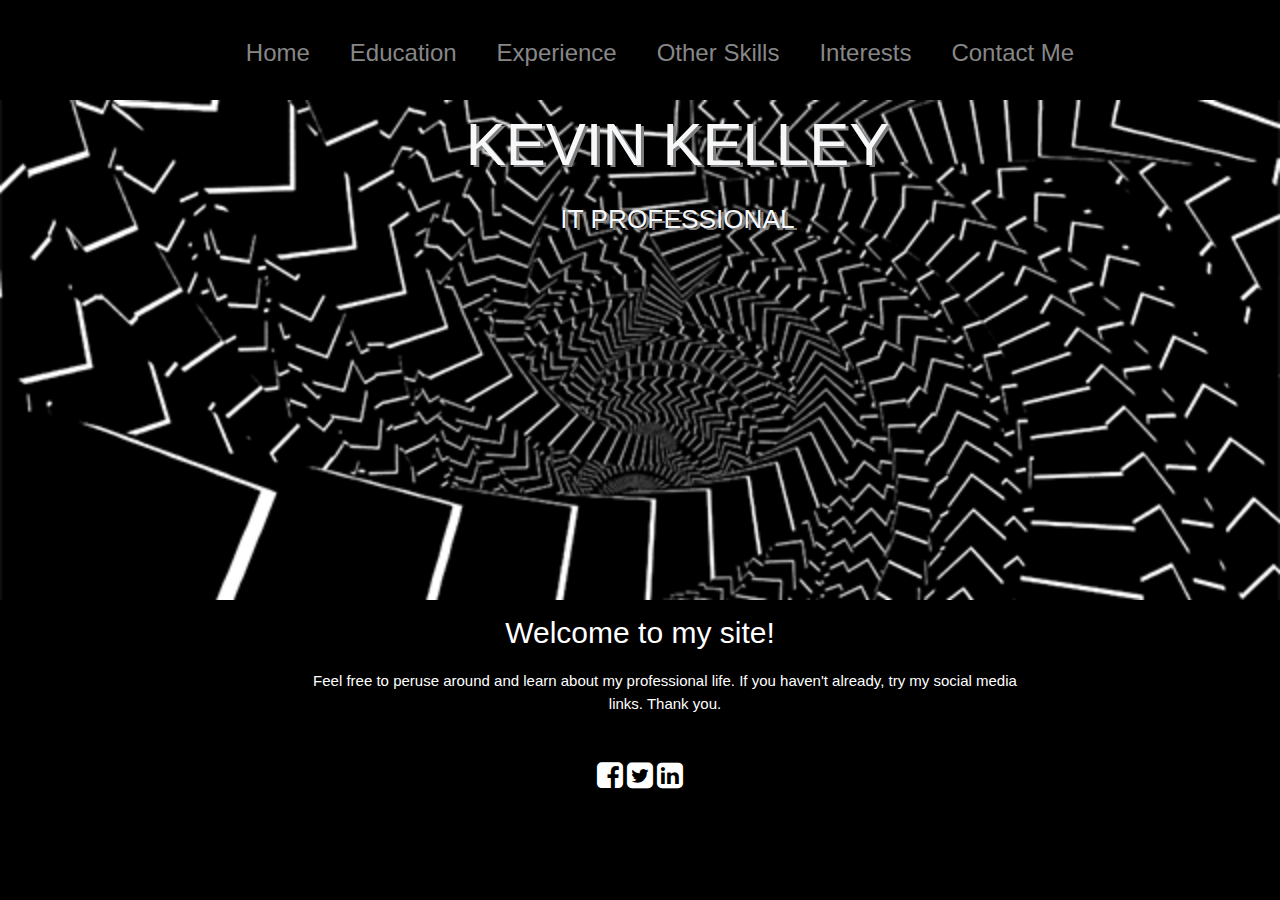
<file: index.html>
<!DOCTYPE html>
<html>

<head>
    <title>Kevin Kelley's Site</title>
    <link rel="stylesheet" href="w3-4.css">
    <link rel="stylesheet" href="https://www.w3schools.com/w3css/4/w3.css">
    <link rel="stylesheet" href="https://cdnjs.cloudflare.com/ajax/libs/font-awesome/4.6.3/css/font-awesome.min.css">
    <link rel="stylesheet" href="style.css">
    <link rel="stylesheet" media="screen and (max-width: 480px)" href="style-mobile.css">
</head>

<body class="w3-black">
    <div class="nav-header w3-black">
        <div class="nav-div">
            <ul class="nav-bar">
                <li><a class="nav-bar-link" href="index.html">Home</a>
                </li>
                <li><a class="nav-bar-link" href="education.html">Education</a>
                </li>
                <li><a class="nav-bar-link" href="experience.html">Experience</a>
                </li>
                <li><a class="nav-bar-link" href="skills.html">Other Skills</a>
                </li>
                <li><a class="nav-bar-link" href="interests.html">Interests</a>
                </li>
                <li><a class="nav-bar-link" href="contact.html">Contact Me</a>
                </li>

            </ul>
        </div>
    </div>

    <div class="main-header-home">
        <h1 class="main-header-title">Kevin Kelley</h1>
        <p class="main-header-title2">IT Professional</p>
    </div>

    <h2>Welcome to my site!</h2>
    <div class="intro">
        <p> Feel free to peruse around and learn about my professional life. If you haven't already, try my social media links. Thank you.
        </p>
    </div>

    <div class="footer w3-black">
        <a href="https://www.facebook.com/kelleyk95"><i class="fa fa-facebook-square fa-2x" aria-hidden="true"></i></a>
        <a href="https://twitter.com/elkevinkelley"><i class="fa fa-twitter-square fa-2x" aria-hidden="true"></i></a>
        <a href="https://www.linkedin.com/in/kevin-kelley-a60a50a4/"><i class="fa fa-linkedin-square fa-2x" aria-hidden="true"></i></a>

    </div>
</body>

</html>
</file>
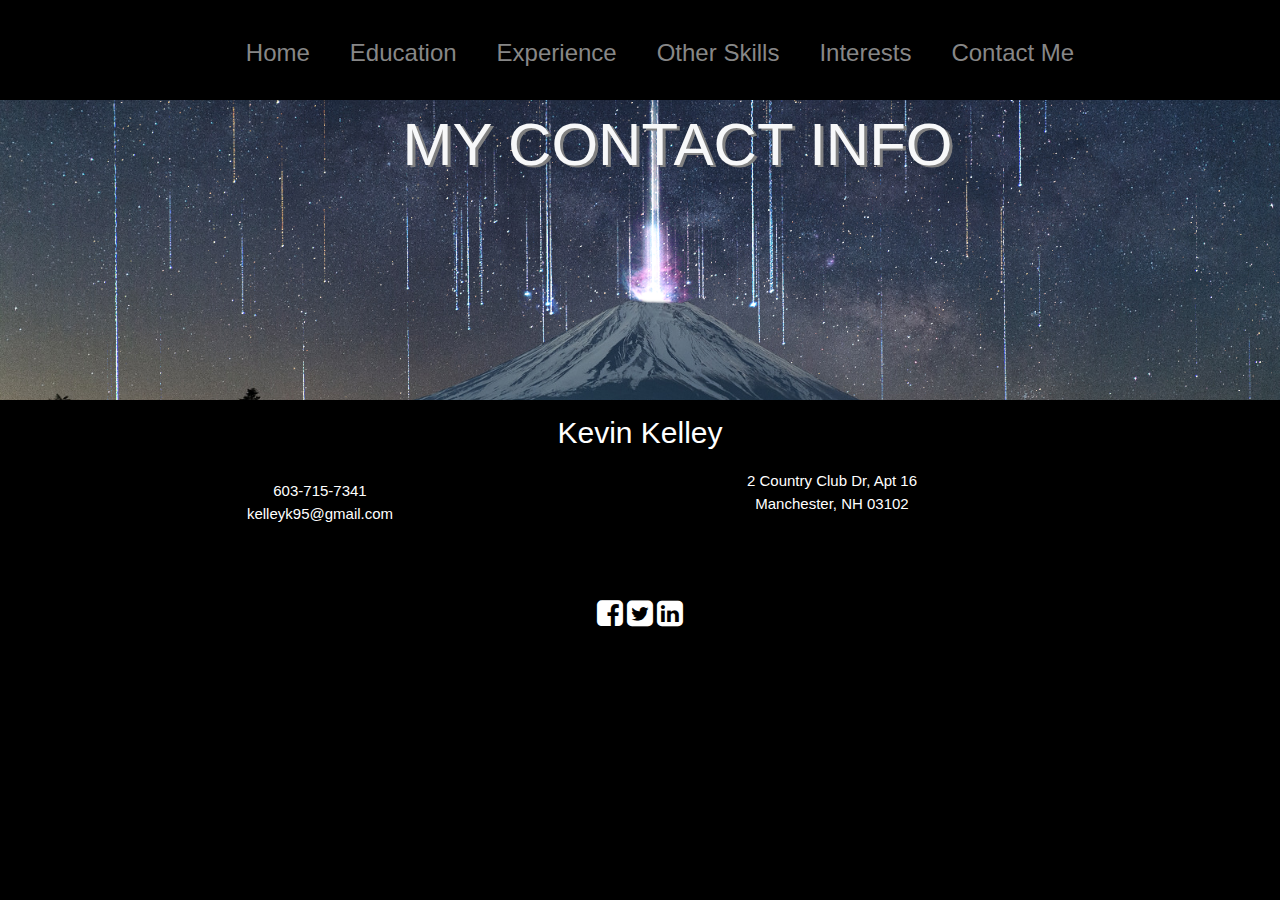
<file: contact.html>
<!DOCTYPE html>
<html>

<head>
    <title>Kevin Kelley's Site</title>
    <link rel="stylesheet" href="w3-4.css">
    <link rel="stylesheet" href="https://www.w3schools.com/w3css/4/w3.css">
    <link rel="stylesheet" href="https://cdnjs.cloudflare.com/ajax/libs/font-awesome/4.6.3/css/font-awesome.min.css">
    <link rel="stylesheet" href="style.css">
    <link rel="stylesheet" media="screen and (max-width: 480px)" href="style-mobile.css">
</head>

<body class="w3-black">
    <div class="nav-header w3-black">
        <div class="nav-div">
            <ul class="nav-bar">
                <li><a class="nav-bar-link" href="index.html">Home</a>
                </li>
                <li><a class="nav-bar-link" href="education.html">Education</a>
                </li>
                <li><a class="nav-bar-link" href="experience.html">Experience</a>
                </li>
                <li><a class="nav-bar-link" href="skills.html">Other Skills</a>
                </li>
                <li><a class="nav-bar-link" href="interests.html">Interests</a>
                </li>
                <li><a class="nav-bar-link" href="contact.html">Contact Me</a>
                </li>
            </ul>
        </div>
    </div>

    <div class="main-header-contact">
        <h1 class="main-header-title">My Contact Info</h1>

    </div>

    <h2>Kevin Kelley</h2>

    <div class="left">
        <p>603-715-7341
            <br> kelleyk95@gmail.com
        </p>
    </div>
    <div class="intro">
        <p>2 Country Club Dr, Apt 16
            <br> Manchester, NH 03102</p>
    </div>
    <br>

    <div class="footer w3-black">
        <a href="https://www.facebook.com/kelleyk95"><i class="fa fa-facebook-square fa-2x" aria-hidden="true"></i></a>
        <a href="https://twitter.com/elkevinkelley"><i class="fa fa-twitter-square fa-2x" aria-hidden="true"></i></a>
        <a href="https://www.linkedin.com/in/kevin-kelley-a60a50a4/"><i class="fa fa-linkedin-square fa-2x" aria-hidden="true"></i></a>

    </div>
</body>

</html>
</file>
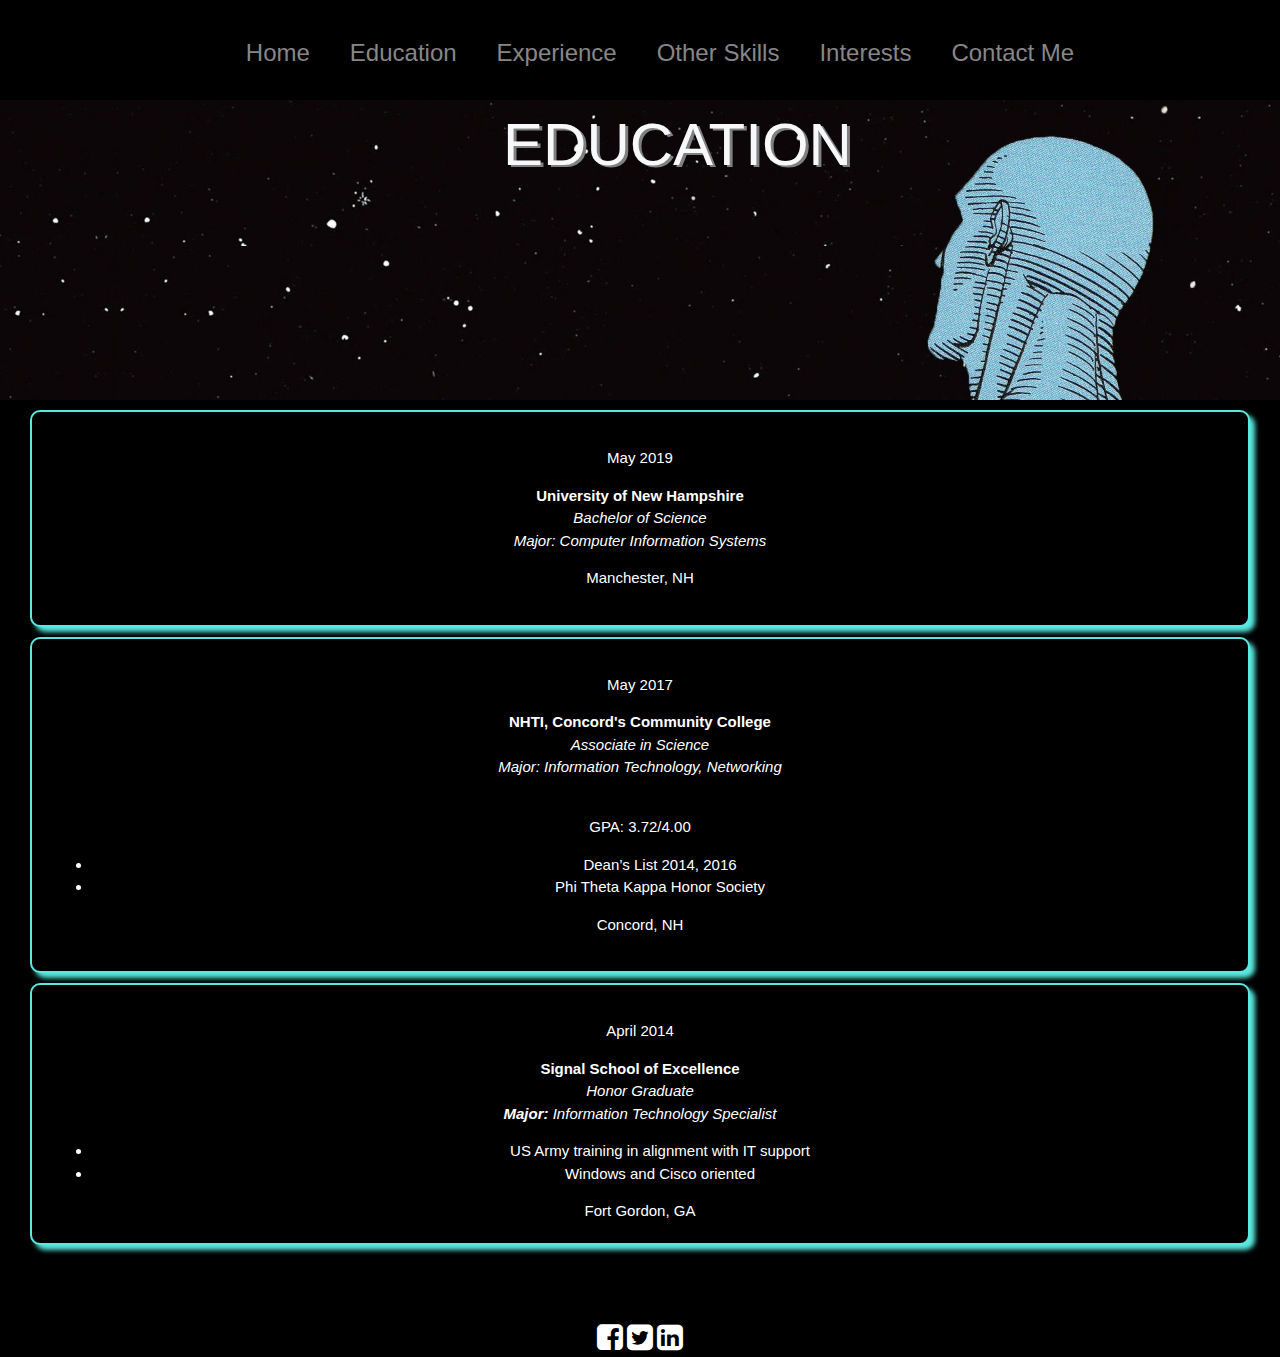
<file: education.html>
<!DOCTYPE html>
<html>

<head>
    <title>Kevin Kelley's Site</title>
    <link rel="stylesheet" href="w3-4.css">
    <link rel="stylesheet" href="https://www.w3schools.com/w3css/4/w3.css">
    <link rel="stylesheet" href="https://cdnjs.cloudflare.com/ajax/libs/font-awesome/4.6.3/css/font-awesome.min.css">
    <link rel="stylesheet" href="style.css">
    <link rel="stylesheet" media="screen and (max-width: 480px)" href="style-mobile.css">
</head>

<body class="w3-black">
    <div class="nav-header w3-black">
        <div class="nav-div">
            <ul class="nav-bar">
                <li><a class="nav-bar-link" href="index.html">Home</a>
                </li>
                <li><a class="nav-bar-link" href="education.html">Education</a>
                </li>
                <li><a class="nav-bar-link" href="experience.html">Experience</a>
                </li>
                <li><a class="nav-bar-link" href="skills.html">Other Skills</a>
                </li>
                <li><a class="nav-bar-link" href="interests.html">Interests</a>
                </li>
                <li><a class="nav-bar-link" href="contact.html">Contact Me</a>
                </li>
            </ul>
        </div>
    </div>

    <div class="main-header-education">
        <h1 class="main-header-title">Education</h1>
    </div>

    <div class="card-experience w3-black">
        <div>
            <p>May 2019</p>
        </div>
        <div class="into">
            <p><b>University of New Hampshire </b>
                <br>
                <i>Bachelor of Science<br>
            Major: Computer Information Systems</i>
            </p>

        </div>
        <div>
            <p>Manchester, NH</p>
        </div>
    </div>

    <div class="card-experience w3-black">
        <div>
            <p>May 2017</p>
        </div>
        <div class="into">
            <p><b>NHTI, Concord's Community College</b>
                <br>
                <i>Associate in Science<br>
            Major: Information Technology, Networking</i>
            </p>
            <br> GPA: 3.72/4.00
            <ul>
                <li>Dean’s List 2014, 2016</li>
                <li>Phi Theta Kappa Honor Society</li>
            </ul>

        </div>
        <div>
            <p>Concord, NH</p>
        </div>
    </div>

    <div class="card-experience w3-black">
        <div>
            <p>April 2014</p>
        </div>
        <div class="into">
            <p><b>Signal School of Excellence</b>
                <br>
                <i>Honor Graduate<br>
            <b>Major:</b> Information Technology Specialist</i>
                <br>
            </p>
            <ul>
                <li>US Army training in alignment with IT support</li>
                <li>Windows and Cisco oriented</li>
            </ul>

        </div>
        <div>
            Fort Gordon, GA
        </div>
    </div>

    <br>

    <div class="footer w3-black">
        <a href="https://www.facebook.com/kelleyk95"><i class="fa fa-facebook-square fa-2x" aria-hidden="true"></i></a>
        <a href="https://twitter.com/elkevinkelley"><i class="fa fa-twitter-square fa-2x" aria-hidden="true"></i></a>
        <a href="https://www.linkedin.com/in/kevin-kelley-a60a50a4/"><i class="fa fa-linkedin-square fa-2x" aria-hidden="true"></i></a>
    </div>
</body>

</html>
</file>
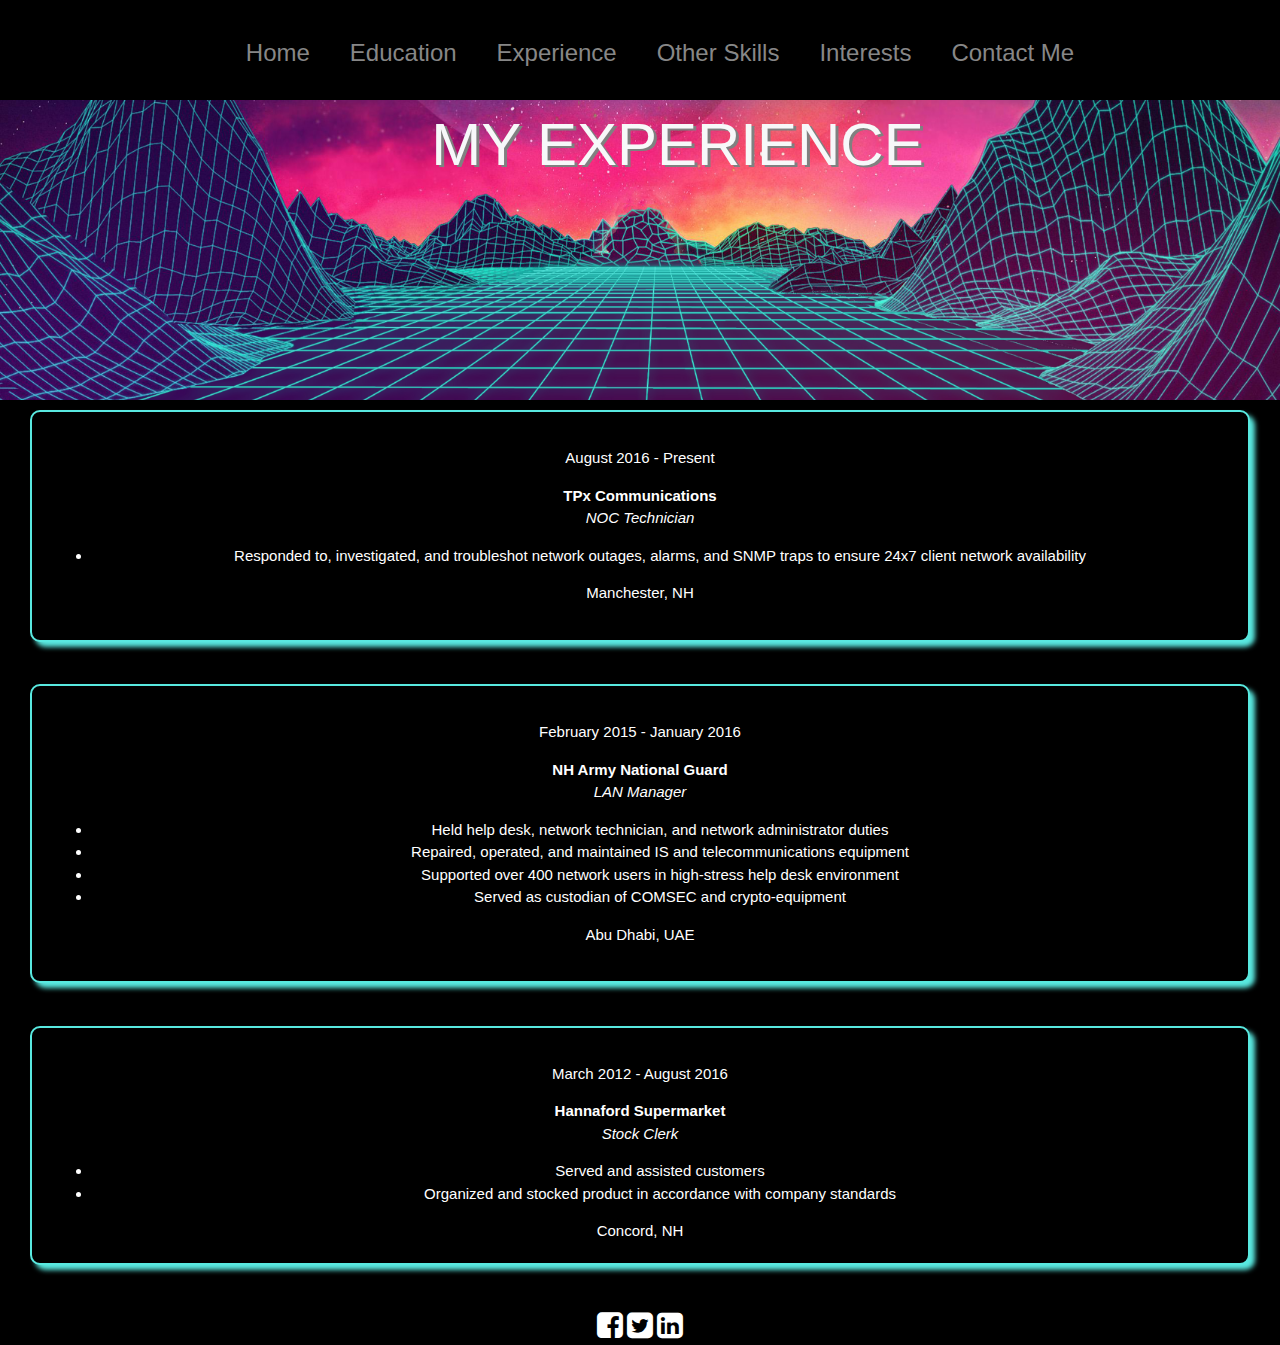
<file: experience.html>
<!DOCTYPE html>
<html>

<head>
    <title>Kevin Kelley's Site</title>
    <link rel="stylesheet" href="w3-4.css">
    <link rel="stylesheet" href="https://www.w3schools.com/w3css/4/w3.css">
    <link rel="stylesheet" href="https://cdnjs.cloudflare.com/ajax/libs/font-awesome/4.6.3/css/font-awesome.min.css">
    <link rel="stylesheet" href="style.css">
    <link rel="stylesheet" media="screen and (max-width: 480px)" href="style-mobile.css">
</head>

<body class="w3-black">
    <div class="nav-header w3-black">
        <div class="nav-div">
            <ul class="nav-bar">
                <li><a class="nav-bar-link" href="index.html">Home</a>
                </li>
                <li><a class="nav-bar-link" href="education.html">Education</a>
                </li>
                <li><a class="nav-bar-link" href="experience.html">Experience</a>
                </li>
                <li><a class="nav-bar-link" href="skills.html">Other Skills</a>
                </li>
                <li><a class="nav-bar-link" href="interests.html">Interests</a>
                </li>
                <li><a class="nav-bar-link" href="contact.html">Contact Me</a>
                </li>
            </ul>
        </div>
    </div>

    <div class="main-header-experience">
        <h1 class="main-header-title">My Experience</h1>
    </div>

    <div class="card-experience w3-black">
        <div class="into">
            <p>August 2016 - Present</p>
        </div>
        <div class="into">
            <p>
                <b>TPx Communications</b>
                <br>
                <i>NOC Technician</i>
            </p>
            <ul>
                <li>Responded to, investigated, and troubleshot network outages, alarms, and SNMP traps to ensure 24x7 client network availability</li>
            </ul>

        </div>
        <div class="into">
            <p>Manchester, NH</p>
        </div>
    </div>

    <br>

    <div class="card-experience w3-black">
        <div>
            <p>
                February 2015 - January 2016
            </p>
        </div>
        <div class="into">
            <p>
                <b>NH Army National Guard</b>
                <br>
                <i>LAN Manager</i>
            </p>
            <ul>
                <li>Held help desk, network technician, and network administrator duties</li>
                <li>Repaired, operated, and maintained IS and telecommunications equipment</li>
                <li>Supported over 400 network users in high-stress help desk environment</li>
                <li>Served as custodian of COMSEC and crypto-equipment</li>
            </ul>

        </div>
        <div>
            <p>Abu Dhabi, UAE</p>
        </div>
    </div>

    <br>

    <div class="card-experience w3-black">
        <div>
            <p>
                March 2012 - August 2016
                <p>
        </div>
        <div class="into">
            <p>
                <b>Hannaford Supermarket</b>
                <br>
                <i>Stock Clerk</i>
                <ul>
                    <li>Served and assisted customers</li>
                    <li>Organized and stocked product in accordance with company standards</li>
                </ul>
        </div>
        <div>
            Concord, NH
        </div>
    </div>


    <div class="footer w3-black">
        <a href="https://www.facebook.com/kelleyk95"><i class="fa fa-facebook-square fa-2x" aria-hidden="true"></i></a>
        <a href="https://twitter.com/elkevinkelley"><i class="fa fa-twitter-square fa-2x" aria-hidden="true"></i></a>
        <a href="https://www.linkedin.com/in/kevin-kelley-a60a50a4/"><i class="fa fa-linkedin-square fa-2x" aria-hidden="true"></i></a>
    </div>

</body>

</html>
</file>
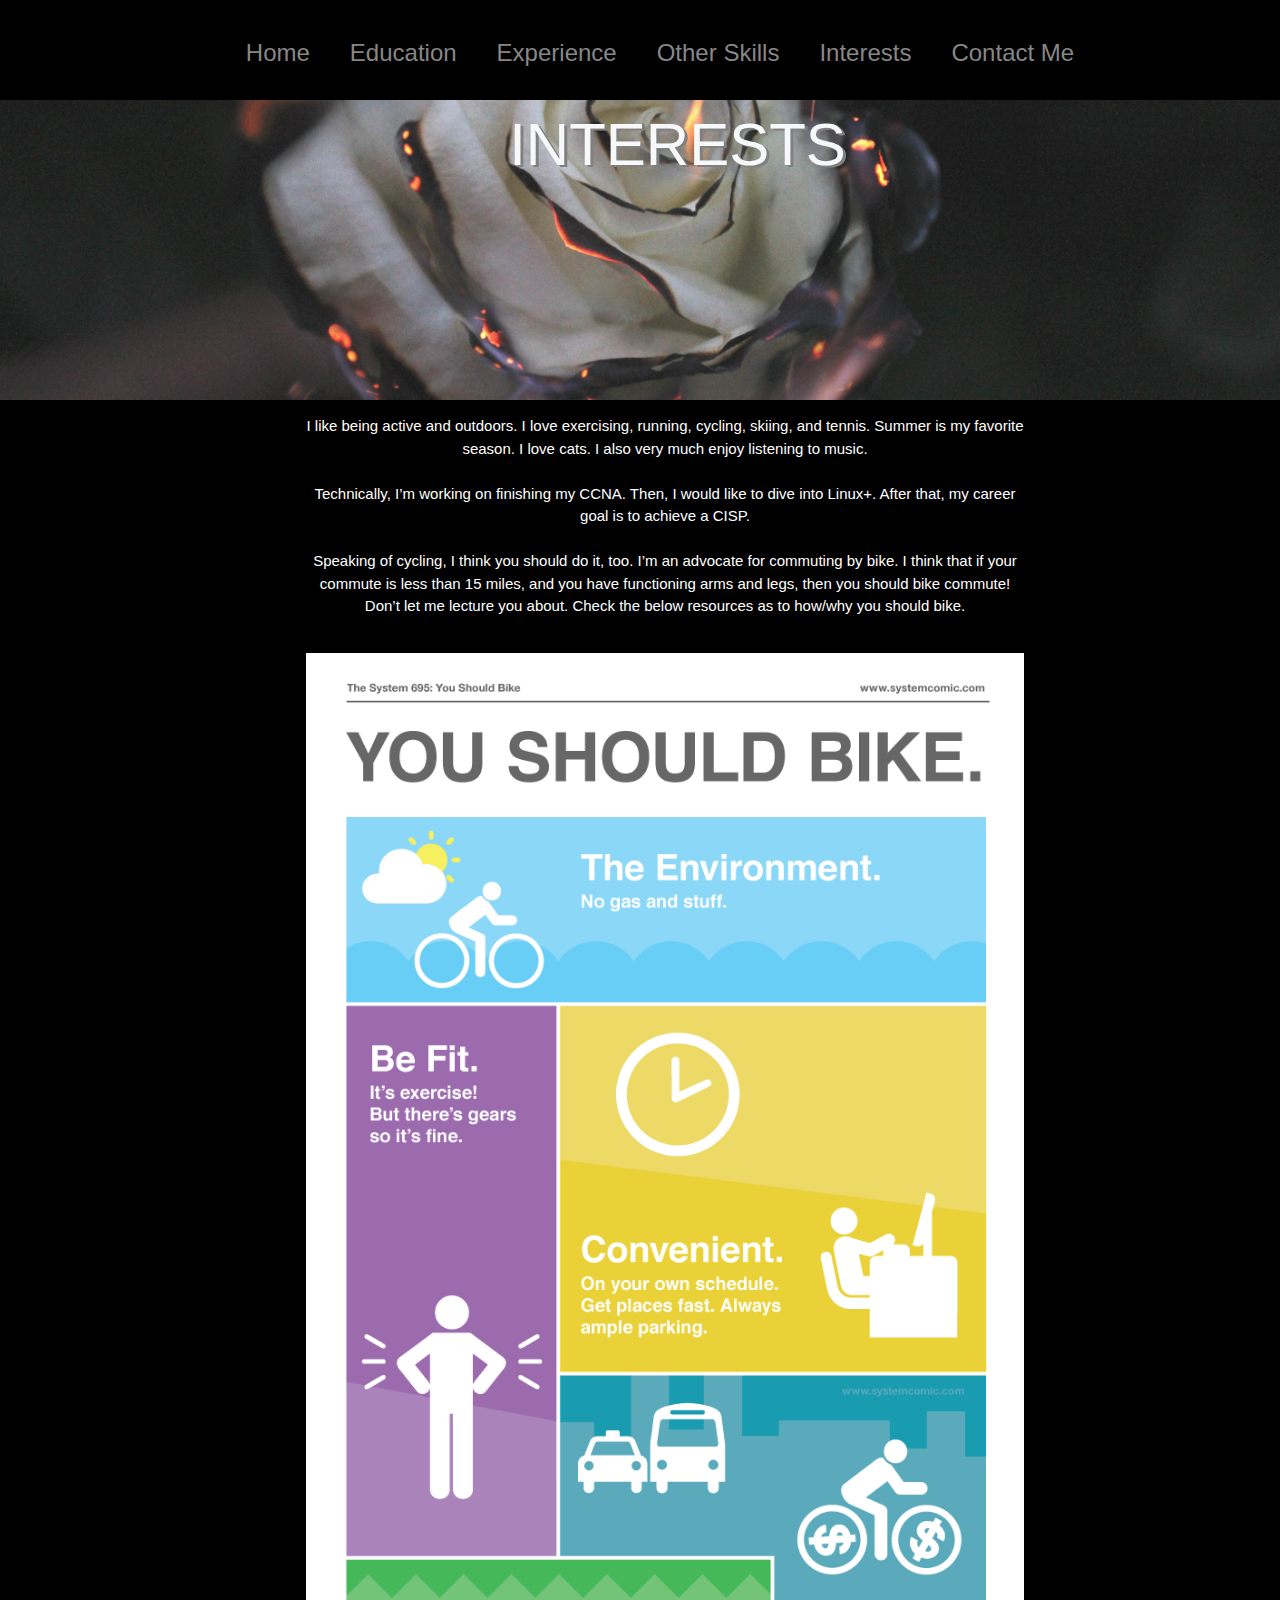
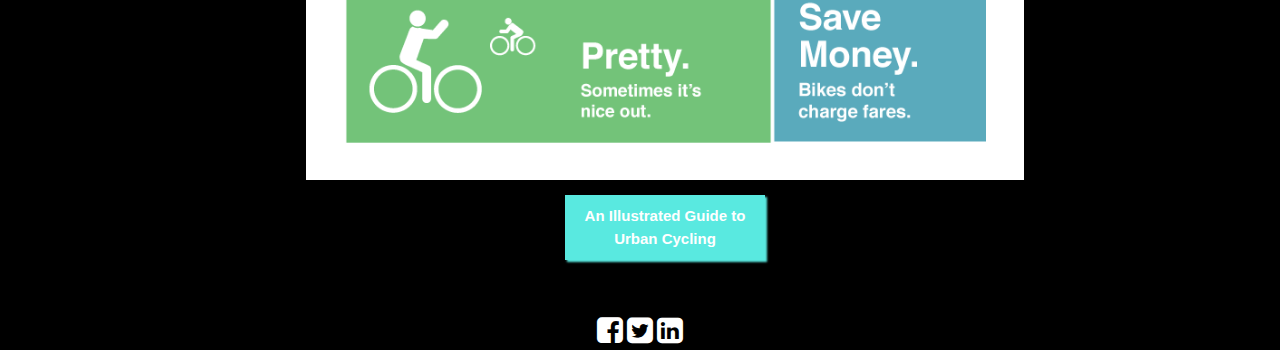
<file: interests.html>
<!DOCTYPE html>
<html>

<head>
    <title>Kevin Kelley's Site</title>
    <link rel="stylesheet" href="w3-4.css">
    <link rel="stylesheet" href="https://www.w3schools.com/w3css/4/w3.css">
    <link rel="stylesheet" href="https://cdnjs.cloudflare.com/ajax/libs/font-awesome/4.6.3/css/font-awesome.min.css">
    <link rel="stylesheet" href="style.css">
    <link rel="stylesheet" media="screen and (max-width: 480px)" href="style-mobile.css">
</head>

<body class="w3-black">
    <div class="nav-header w3-black">
        <div class="nav-div">
            <ul class="nav-bar">
                <li><a class="nav-bar-link" href="index.html">Home</a>
                </li>
                <li><a class="nav-bar-link" href="education.html">Education</a>
                </li>
                <li><a class="nav-bar-link" href="experience.html">Experience</a>
                </li>
                <li><a class="nav-bar-link" href="skills.html">Other Skills</a>
                </li>
                <li><a class="nav-bar-link" href="interests.html">Interests</a>
                </li>
                <li><a class="nav-bar-link" href="contact.html">Contact Me</a>
                </li>
            </ul>
        </div>
    </div>

    <div class="main-header-interests">
        <h1 class="main-header-title">Interests</h1>
    </div>

    <div class="intro">
        <p> I like being active and outdoors. I love exercising, running, cycling, skiing, and tennis. Summer is my favorite season. I love cats. I also very much enjoy listening to music.
            <br>
            <br> Technically, I’m working on finishing my CCNA. Then, I would like to dive into Linux+. After that, my career goal is to achieve a CISP.
            <br>
            <br> Speaking of cycling, I think you should do it, too. I’m an advocate for commuting by bike. I think that if your commute is less than 15 miles, and you have functioning arms and legs, then you should bike commute! Don’t let me lecture you about. Check the below resources as to how/why you should bike.
        </p>
        <img src="imgs/RU8wAiu.gif" alt="Infographic about cycling">
        <a href="https://issuu.com/hellovanessaro/docs/book_print" class="button-interests"> An Illustrated Guide to Urban Cycling </a>
    </div>

    <div class="footer w3-black">

        <a href="https://www.facebook.com/kelleyk95"><i class="fa fa-facebook-square fa-2x" aria-hidden="true"></i></a>
        <a href="https://twitter.com/elkevinkelley"><i class="fa fa-twitter-square fa-2x" aria-hidden="true"></i></a>
        <a href="https://www.linkedin.com/in/kevin-kelley-a60a50a4/"><i class="fa fa-linkedin-square fa-2x" aria-hidden="true"></i></a>

    </div>
</body>

</html>
</file>
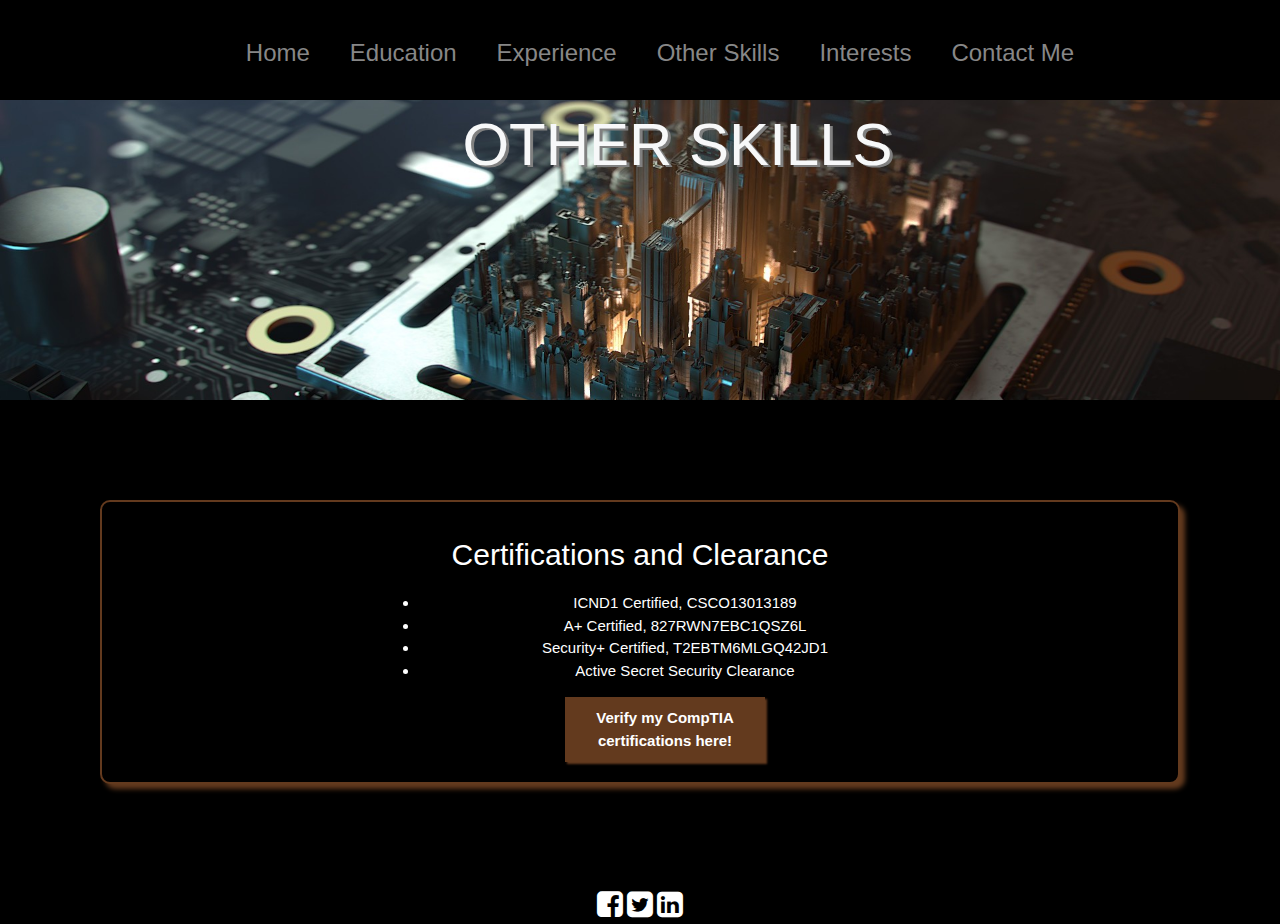
<file: skills.html>
<!DOCTYPE html>
<html>

<head>
    <title>Kevin Kelley's Site</title>
    <link rel="stylesheet" href="w3-4.css">
    <link rel="stylesheet" href="https://www.w3schools.com/w3css/4/w3.css">
    <link rel="stylesheet" href="https://cdnjs.cloudflare.com/ajax/libs/font-awesome/4.6.3/css/font-awesome.min.css">
    <link rel="stylesheet" href="style.css">
    <link rel="stylesheet" media="screen and (max-width: 480px)" href="style-mobile.css">
</head>

<body class="w3-black">
    <div class="nav-header w3-black">
        <div class="nav-div">
            <ul class="nav-bar">
                <li><a class="nav-bar-link" href="index.html">Home</a>
                </li>
                <li><a class="nav-bar-link" href="education.html">Education</a>
                </li>
                <li><a class="nav-bar-link" href="experience.html">Experience</a>
                </li>
                <li><a class="nav-bar-link" href="skills.html">Other Skills</a>
                </li>
                <li><a class="nav-bar-link" href="interests.html">Interests</a>
                </li>
                <li><a class="nav-bar-link" href="contact.html">Contact Me</a>
                </li>
            </ul>
        </div>
    </div>


    <div class="main-header-skills">
        <h1 class="main-header-title">Other Skills</h1>
    </div>

    <div class="card w3-black">

        <h2>Certifications and Clearance</h2>

        <div class="intro">

            <ul>
                <li>ICND1 Certified, CSCO13013189</li>
                <li>A+ Certified, 827RWN7EBC1QSZ6L</li>
                <li>Security+ Certified, T2EBTM6MLGQ42JD1</li>
                <li>Active Secret Security Clearance</li>
            </ul>

            <a href="http://verify.comptia.org/" class="button"> Verify my CompTIA certifications here! </a>
        </div>
    </div>


    <div class="footer w3-black">
        <a href="https://www.facebook.com/kelleyk95"><i class="fa fa-facebook-square fa-2x" aria-hidden="true"></i></a>
        <a href="https://twitter.com/elkevinkelley"><i class="fa fa-twitter-square fa-2x" aria-hidden="true"></i></a>
        <a href="https://www.linkedin.com/in/kevin-kelley-a60a50a4/"><i class="fa fa-linkedin-square fa-2x" aria-hidden="true"></i></a>
    </div>
</body>

</html>
</file>
<file: style.css>
* {
    box-sizing: border-box;
}

body {
    color: #878787;
    margin: 0;
    font-family: sans-serif;
    text-align: center;
    align-content: center;
}

img {
    max-width: 100%;
    padding-top: 20px;
	padding-bottom: 20px;    
}

a {
    text-decoration: none;
}

a:hover {
    text-decoration: underline;
}

h1 {
    animation-name: mymove;
    animation-duration: .3s;
    animation-iteration-count: 3;
}

.nav-header {
    background: #f0f5f5;
    height: 100px;
    display: flex;
}

.nav-div {
    margin: auto;
}

.logo-img {
    width: 120px;
    margin-left: 20px;
}

.search-icon {
    margin: 30px;
}

.nav-bar {
    list-style-type: none;
    display: flex;
}

.nav-bar-link {
	display: flex;
    color: #878787;
    font-size: 24px;
    padding: 20px;
}

.main-header-home {
    height: 500px;
    background: url("imgs/LJWbdkW.gif") no-repeat center;
    background-size: cover;
}

.main-header-contact {
    height: 300px;
    background: url("imgs/08HVpfD.png") no-repeat center;
    background-size: cover;
}

.main-header-experience {
    height: 300px;
    background: url("imgs/galaxyRender.jpg") no-repeat center;
    background-size: cover;
}

.main-header-education {
    height: 300px;
    background: url("imgs/CIIbJj4.jpg") no-repeat center;
    background-size: cover;
}

.main-header-skills {
    height: 300px;
    background: url("imgs/cpuCity.jpg") no-repeat center;
    background-size: cover;
}

.main-header-interests {
    height: 300px;
    background: url("imgs/rose.jpg") no-repeat center;
    background-size: cover;
}

.main-header-title {
    text-align: center;
    font-size: 4em;
    color: #f7f8f9;
    text-transform: uppercase;
    font-weight: normal;
    padding-left: 75px;
    text-shadow: 3px 2px grey;
    margin-top: 0;
    padding-top: 0;
    padding-bottom: 0
}

.main-header-title2 {
    text-align: center;
    font-size: 1.75em;
    color: #f7f8f9;
    text-transform: uppercase;
    font-weight: normal;
    padding-left: 75px;
    text-shadow: 3px 2px grey;
    margin-top: 0;
    padding-top: 0;
    animation-name: mymove;
    animation-duration: 1s;
}

.main-header-intro {
    text-align: center;
    line-height: 1.5em;
    width: 50%;
    margin: auto;
    padding: 40px;
    color: white;

}

.intro {
    width: 60%;
    margin: auto;
    text-align: center;
    padding-left: 50px;
}

.left {
    width: 50%;
    float:left;
}

.button {
    display: block;
    background-color: #633a1e;
    margin: 10px;
    text-decoration: none;
    color: white;
    box-shadow: 2px 2px 2px #633a1e;
    font-weight: bold;
    margin: 0 auto;
    width: 200px;
    border: solid 10px #633a1e;
    align-content: center;            
}

.button-interests {
    display: block;
    background-color: #59e9e0;
    margin: 10px;
    text-decoration: none;
    color: white;
    box-shadow: 2px 2px 2px #59e9e0;
    font-weight: bold;
    margin: 0 auto;
    width: 200px;
    border: solid 10px #59e9e0;
    align-content: center;
    margin-bottom: 50px;
}

.box {
    display: flex;
    width: 80%;
    margin: auto;
}

.card {
    padding: 20px;
    text-align: center;
	border-color: #633a1e;
	border-style: solid;
	border-width: 2px;
	margin: 100px;
	border-radius: 10px;
	box-shadow: 5px 5px 5px #633a1e;
	background-color: #f0f5f5;
 }

 .card-experience{
 	padding: 20px;
    text-align: center;
	border-color: #59e9e0;
	border-style: solid;
	border-width: 2px;
    margin-left: 30px;
    margin-right: 30px;
	margin-top: 10px;
	margin-bottom:10px;
	border-radius: 10px;
	box-shadow: 5px 5px 5px #59e9e0;
	background-color: #f0f5f5;
 }

.footer {
    align-content: center;
    height: 40px;
    background: #f0f5f5;
    padding: 5px;
    margin-top: 40px;
}

@keyframes mymove {
    0%   {font-size: 4em;}
    50%  {font-size: 3em;}
}
</file>
<file: style-mobile.css>
* {
    box-sizing: border-box;
}

body {
    color: #878787;
    margin: 0;
    font-family: sans-serif;
    text-align: center;
}

img {
    max-width: 100%;
    padding-top: 20px;
    padding-bottom: 20px;
}

a {
    text-decoration: none;
}

a:hover {
    text-decoration: underline;
}

.nav-header {
    background: #f0f5f5;
    height: 120px;
    display: block;
}

.nav-div {
    margin: auto;
}
.logo-img {
    width: 120px;
    margin-left: 20px;
}
.search-icon {
    margin: 30px;
}
.nav-bar {
    list-style-type: none;
    display: block;
}
.nav-bar-link {
    display: block;
    overflow-x: auto;
    color: #878787;
    font-size: 12px;
    padding: 0px;
}
.main-header-home {
    height: 200px;
    background: url("imgs/LJWbdkW.gif") no-repeat center;
    background-size: cover;
}
.main-header-contact {
    height: 150px;
    background: url("imgs/08HVpfD.png") no-repeat center;
    background-size: cover;
}
.main-header-experience {
    height: 300px;
    background: url("imgs/galaxyRender.jpg") no-repeat center;
    background-size: cover;
}
.main-header-education {
    height: 300px;
    background: url("imgs/CIIbJj4.jpg") no-repeat center;
    background-size: cover;
}
.main-header-skills {
    height: 300px;
    background: url("imgs/cpuCity.jpg") no-repeat center;
    background-size: cover;
}
.main-header-interests {
    height: 300px;
    background: url("imgs/rose.jpg") no-repeat center;
    background-size: cover;
}
.main-header-title {
    text-align: center;
    font-size: 2em;
    color: #f7f8f9;
    text-transform: uppercase;
    font-weight: normal;
    padding-left: 75px;
    text-shadow: 3px 2px grey;
    margin-top: 0;
    padding-top: 0;
    padding-bottom: 0;
}
.main-header-title2 {
    text-align: center;
    font-size: 1em;
    color: #f7f8f9;
    text-transform: uppercase;
    font-weight: normal;
    padding-left: 75px;
    text-shadow: 3px 2px grey;
    margin-top: 0;
    padding-top: 0;
}
.main-header-intro {
    text-align: center;
    line-height: 1.5em;
    width: 50%;
    margin: auto;
    padding: 40px;
    color: white;
}
.intro {
    width: 60%;
    margin: auto;
}
.button {
    display: block;
    background-color: #633a1e;
    margin: 10px;
    text-decoration: none;
    color: white;
    box-shadow: 2px 2px 2px #633a1e;
    font-weight: bold;
    margin: 0 auto;
    width: 200px;
    border: solid 10px #633a1e;
    align-content: center;
}
.card {
    width: 100%;
    padding: 20px;
    text-align: left;
    border-color: black;
    border-style: solid;
    border-width: 1px;
    margin: 15px;
    border-radius: 10px;
    box-shadow: 5px 5px 5px gray;
    background-color: #f0f5f5;
}
.footer {
    height: 40px;
    background: #f0f5f5;
    padding: 5px;
}
</file>
